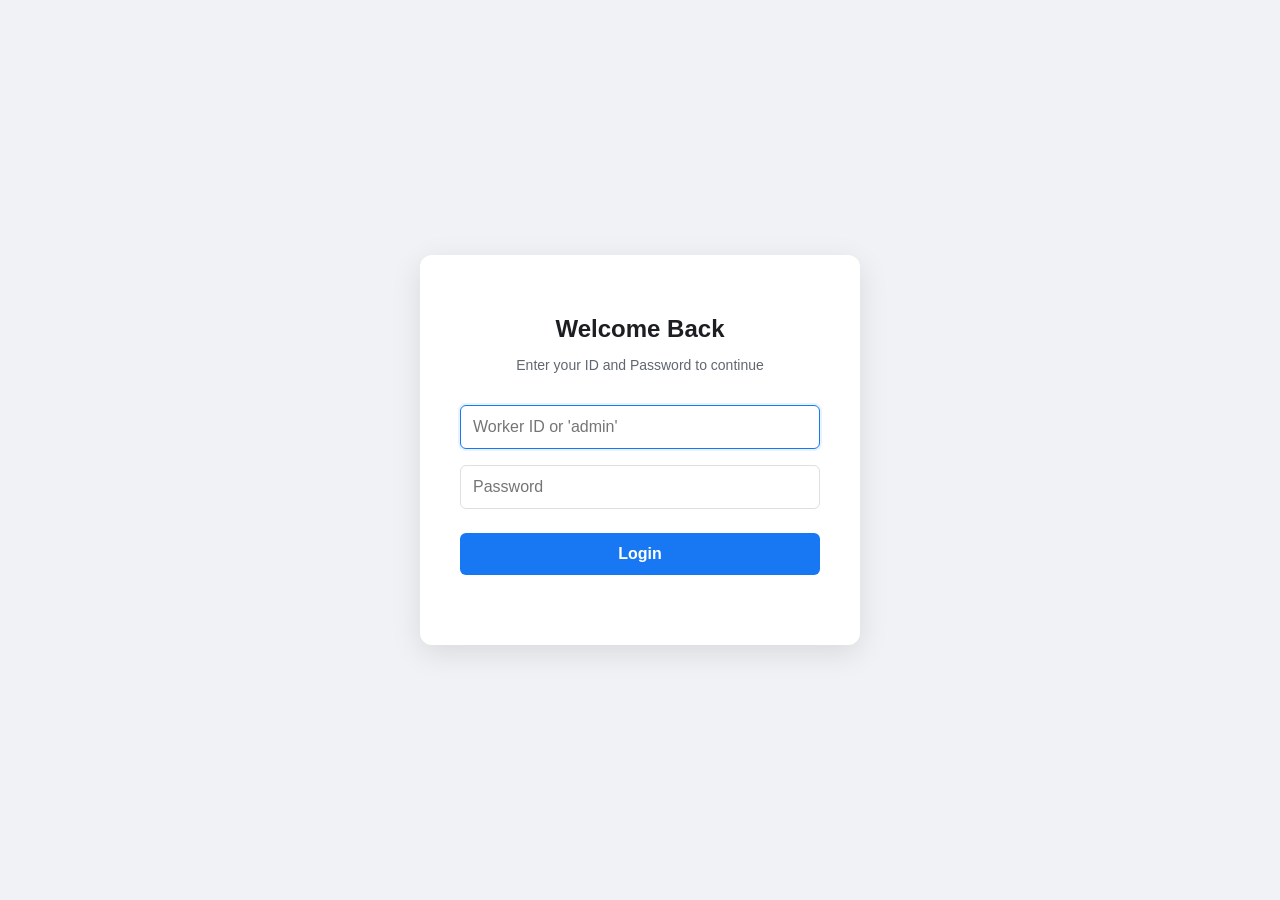
<file: index.html>
<!DOCTYPE html>
<html lang="en">
<head>
    <meta charset="UTF-8">
    <title>Payroll Portal - Login</title>
    <style>
        body { font-family: 'Segoe UI', sans-serif; background: #f0f2f5; display: flex; justify-content: center; align-items: center; height: 100vh; margin: 0; }
        .login-card { background: white; padding: 40px; border-radius: 12px; box-shadow: 0 8px 30px rgba(0,0,0,0.1); width: 100%; max-width: 360px; text-align: center; }
        h2 { color: #1c1e21; margin-bottom: 8px; }
        p { color: #606770; font-size: 14px; margin-bottom: 24px; }
        input { width: 100%; padding: 12px; margin: 8px 0; border: 1px solid #dddfe2; border-radius: 6px; box-sizing: border-box; font-size: 16px; }
        input:focus { border-color: #1877f2; outline: none; box-shadow: 0 0 0 2px #e7f3ff; }
        button { width: 100%; padding: 12px; background: #1877f2; color: white; border: none; border-radius: 6px; font-size: 16px; font-weight: bold; cursor: pointer; margin-top: 16px; }
        button:hover { background: #166fe5; }
        .error { color: #fa3e3e; font-size: 13px; margin-top: 12px; min-height: 18px; }
    </style>
</head>
<body>
    <div class="login-card">
        <h2>Welcome Back</h2>
        <p>Enter your ID and Password to continue</p>
        <input type="text" id="userId" placeholder="Worker ID or 'admin'" autofocus>
        <input type="password" id="userPass" placeholder="Password">
        <button onclick="attemptLogin()">Login</button>
        <div id="errorMsg" class="error"></div>
    </div>

    <script>
        // If already logged in, go straight to Home
        if (sessionStorage.getItem('loggedInWorkerId')) {
            window.location.replace('Home.html');
        }

        window.addEventListener('pageshow', function(event) {
            if (sessionStorage.getItem('loggedInWorkerId')) {
                window.location.replace('Home.html');
            }
        });

        function attemptLogin() {
            const id = document.getElementById('userId').value.trim().toLowerCase();
            const pass = document.getElementById('userPass').value.trim();
            const err = document.getElementById('errorMsg');

            if ((id === "admin" && pass === "admin123") || (id >= 1 && id <= 7 && pass === "pass" + id)) {
                sessionStorage.setItem('loggedInWorkerId', id);
                window.location.replace('Home.html');
            } else {
                err.innerText = "Invalid ID or Password. Try again.";
            }
        }
    </script>
</body>
</html>
</file>
